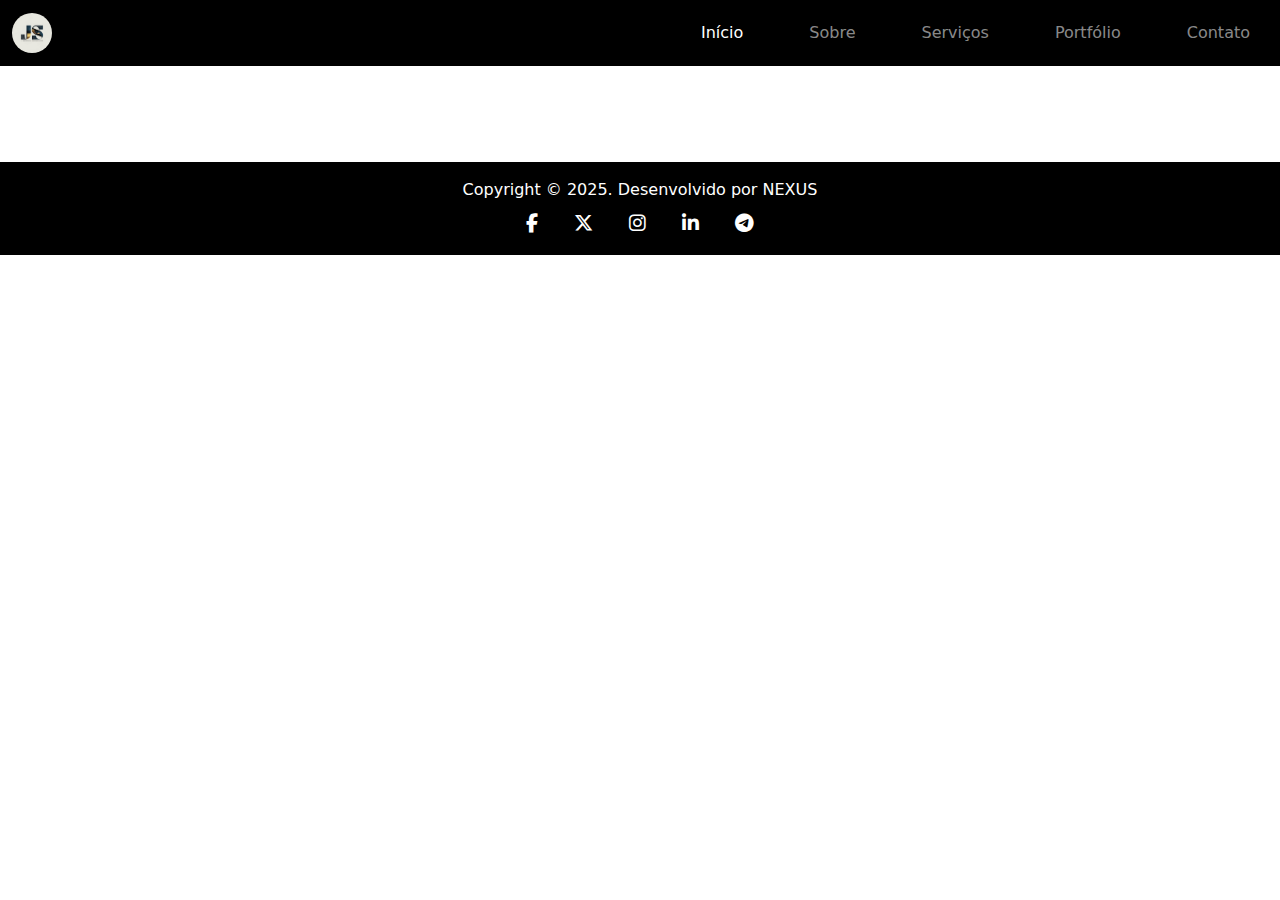
<file: Base.html>
<!DOCTYPE html>
<html lang="pt-br">

<head>
  <meta charset="UTF-8">
  <meta name="viewport" content="width=device-width, initial-scale=1.0">
  <title>JS A & C</title>

  <!-- Ícone do site -->
  <link rel="icon" href="imgs/logo.jpg" type="image/png">

  <!-- Bootstrap CSS -->
  <link href="https://cdn.jsdelivr.net/npm/bootstrap@5.3.3/dist/css/bootstrap.min.css" rel="stylesheet">

  <!-- Font Awesome (para ícones de redes sociais) -->
  <link rel="stylesheet" href="https://cdnjs.cloudflare.com/ajax/libs/font-awesome/6.5.0/css/all.min.css">

  <!-- Seu CSS personalizado -->
  <link rel="stylesheet" href="css/nav_footer.css">

  <!-- Gerenciador de conteudo -->
   <script src="js/links.js"></script>
</head>

<body>
  <header>
    <nav class="navbar navbar-expand-sm navbar-dark">
      <div class="container-fluid">
        <a class="navbar-brand" href="#">
          <img src="imgs/logo.jpg" alt="Logo" style="width: 40px;" class="rounded-pill">
        </a>
        <ul class="navbar-nav ms-auto">
          <li class="nav-item"><a class="nav-link active" href="#">Início</a></li>
          <li class="nav-item"><a class="nav-link" href="Templates/Sobre.html">Sobre</a></li>
          <li class="nav-item"><a class="nav-link" href="Templates/Servicos.html">Serviços</a></li>
          <li class="nav-item"><a class="nav-link" href="Templates/Portifolio.html">Portfólio</a></li>
          <li class="nav-item"><a class="nav-link" href="Templates/Contato.html">Contato</a></li>
        </ul>
      </div>
    </nav>
  </header>

  <main class="container py-5">
    <!-- Exemplo de vídeo comentado corretamente -->
    <!--
    <video id="meuVideo" autoplay muted loop width="600" style="cursor: pointer;">
      <source src="URL_DO_VIDEO.mp4" type="video/mp4">
      Seu navegador não suporta vídeo.
    </video>
    -->
  </main>

  <footer class="text-center text-white p-3">
    <p class="mb-2">Copyright &copy; 2025. Desenvolvido por NEXUS</p>
    <div class="footer-social d-flex justify-content-center gap-3">
        <a href="#"><i class="fab fa-facebook-f"></i></a>
        <a href="#"><i class="fab fa-x-twitter"></i></a>
        <a href="#"><i class="fab fa-instagram"></i></a>
        <a href="#"><i class="fab fa-linkedin-in"></i></a>
        <a href="#"><i class="fab fa-telegram-plane"></i></a>
    </div>
  </footer>

  <!-- Bootstrap JS -->
  <script src="https://cdn.jsdelivr.net/npm/bootstrap@5.3.3/dist/js/bootstrap.bundle.min.js"></script>
</body>

</html>
</file>
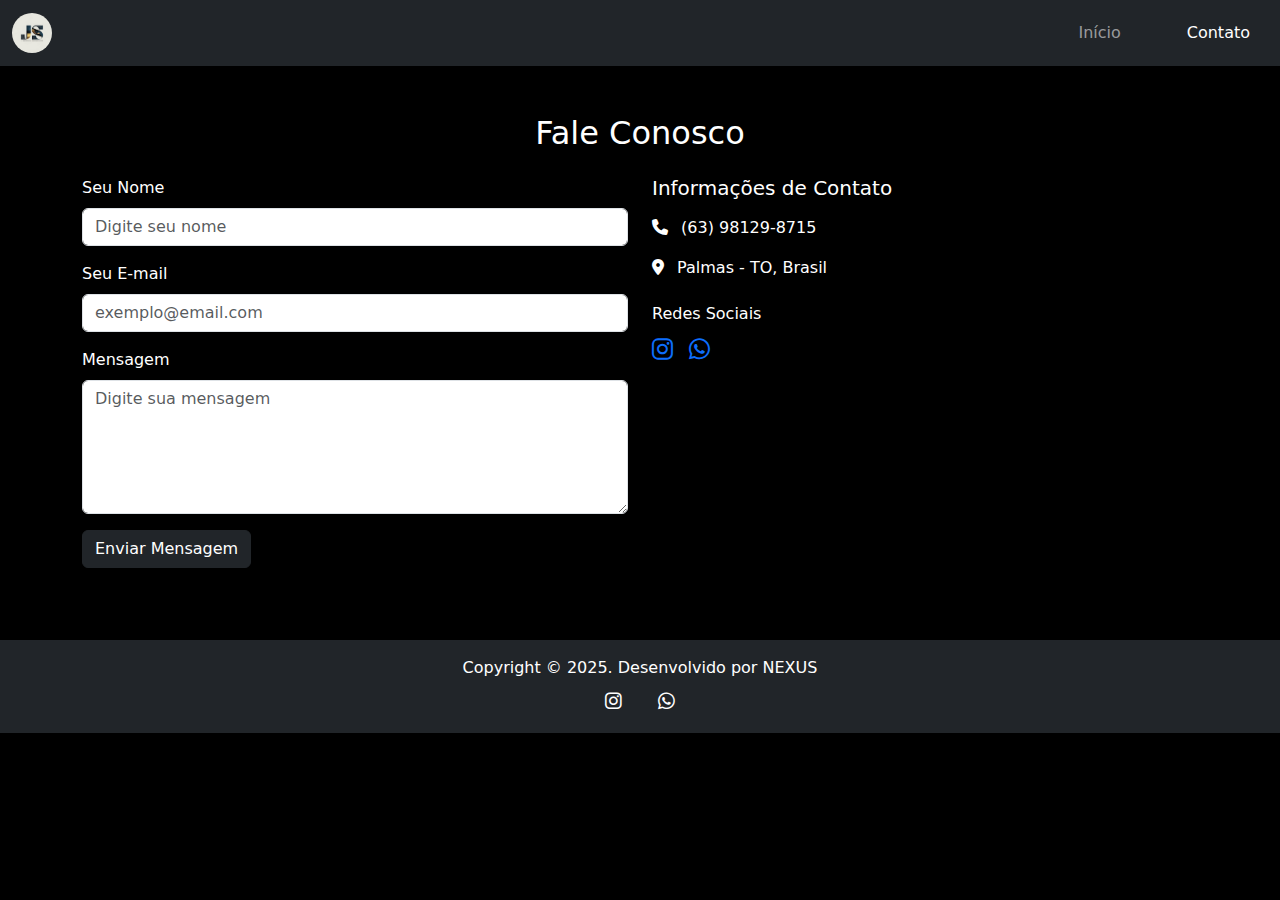
<file: Contato.html>
<!DOCTYPE html>
<html lang="pt-br">

<head>
  <meta charset="UTF-8">
  <meta name="viewport" content="width=device-width, initial-scale=1.0">
  <title>JS A & C</title>

  <!-- Ícone do site -->
  <link rel="icon" href="imgs/JSousa_Logo-removebg-preview.png" type="image/png">

  <!-- Bootstrap CSS -->
  <link href="https://cdn.jsdelivr.net/npm/bootstrap@5.3.3/dist/css/bootstrap.min.css" rel="stylesheet">

  <!-- Font Awesome (para ícones de redes sociais) -->
  <link rel="stylesheet" href="https://cdnjs.cloudflare.com/ajax/libs/font-awesome/6.5.0/css/all.min.css">

  <!-- Seus CSS personalizado -->
  <link rel="stylesheet" href="css/nav_footer.css">
  <link rel="stylesheet" href="css/contatos.css">
</head>

<body>
  <header>
    <nav class="navbar navbar-expand-sm navbar-dark bg-dark">
      <div class="container-fluid">
        <a class="navbar-brand" href="/index.html">
          <img src="imgs/logo.jpg" alt="Logo" style="width: 40px;" class="rounded-pill">
        </a>
        <ul class="navbar-nav ms-auto">
          <li class="nav-item"><a class="nav-link" href="/index.html">Início</a></li>
          <!-- <li class="nav-item"><a class="nav-link" href="Sobre.html">Sobre</a></li> -->
          <!-- <li class="nav-item"><a class="nav-link" href="Servicos.html">Serviços</a></li> -->
          <!-- <li class="nav-item"><a class="nav-link" href="Portifolio.html">Portfólio</a></li> -->
          <li class="nav-item"><a class="nav-link active" href="Contato.html">Contato</a></li>
        </ul>
      </div>
    </nav>
  </header>

  <main class="container py-5">
    <h2 class="text-center mb-4">Fale Conosco</h2>

    <div class="row">
      <!-- Formulário -->
      <div class="col-md-6 mb-4">
        <form>
          <div class="mb-3">
            <label for="nome" class="form-label">Seu Nome</label>
            <input type="text" class="form-control" id="nome" placeholder="Digite seu nome" required />
          </div>
          <div class="mb-3">
            <label for="email" class="form-label">Seu E-mail</label>
            <input type="email" class="form-control" id="email" placeholder="exemplo@email.com" required />
          </div>
          <div class="mb-3">
            <label for="mensagem" class="form-label">Mensagem</label>
            <textarea class="form-control" id="mensagem" rows="5" placeholder="Digite sua mensagem" required></textarea>
          </div>
          <button type="submit" class="btn btn-dark">Enviar Mensagem</button>
        </form>
      </div>

      <!-- Informações de Contato -->
      <div class="col-md-6">
        <h5 class="mb-3">Informações de Contato</h5>
        <!-- <p><i class="fas fa-envelope me-2"></i> contato@jsousavisual.com</p -->
        <p><i class="fas fa-phone me-2"></i> (63) 98129-8715</p>
        <p><i class="fas fa-map-marker-alt me-2"></i> Palmas - TO, Brasil</p>

        <h6 class="mt-4">Redes Sociais</h6>
        <div class="d-flex gap-3 fs-4">
          <a href="https://www.instagram.com/jsouza_vizual" target="_blank"><i class="fab fa-instagram"></i></a>
          <a href="https://wa.me/556381298715?text=Ol%C3%A1!%20Gostaria%20de%20obter%20mais%20informa%C3%A7%C3%B5es%20sobre%20os%20servi%C3%A7os%20de%20audiovisual%20e%20comunica%C3%A7%C3%A3o%20oferecidos%20por%20voc%C3%AAs." target="_blank"><i class="fab fa-whatsapp"></i></a>
        </div>
      </div>
    </div>
  </main>

  <footer class="text-center text-white p-3 bg-dark">
    <p class="mb-2">Copyright &copy; 2025. Desenvolvido por NEXUS</p>
    <div class="footer-social d-flex justify-content-center gap-3">
        <!-- <a href="#"><i class="fab fa-facebook-f"></i></a> -->
        <!-- <a href="#"><i class="fab fa-x-twitter"></i></a> -->
        <a href="https://www.instagram.com/jsouza_vizual?utm_source=ig_web_button_share_sheet&igsh=ZDNlZDc0MzIxNw=="><i class="fab fa-instagram"></i></a>
        <!-- <a href="#"><i class="fab fa-linkedin-in"></i></a> -->
        <a href="https://wa.me/556381298715?text=Ol%C3%A1!%20Gostaria%20de%20obter%20mais%20informa%C3%A7%C3%B5es%20sobre%20os%20servi%C3%A7os%20de%20audiovisual%20e%20comunica%C3%A7%C3%A3o%20oferecidos%20por%20voc%C3%AAs."><i class="fab fa-whatsapp"></i></a>
    </div>
  </footer>

  <!-- Bootstrap JS -->
  <script src="https://cdn.jsdelivr.net/npm/bootstrap@5.3.3/dist/js/bootstrap.bundle.min.js"></script>
</body>

</html>
</file>
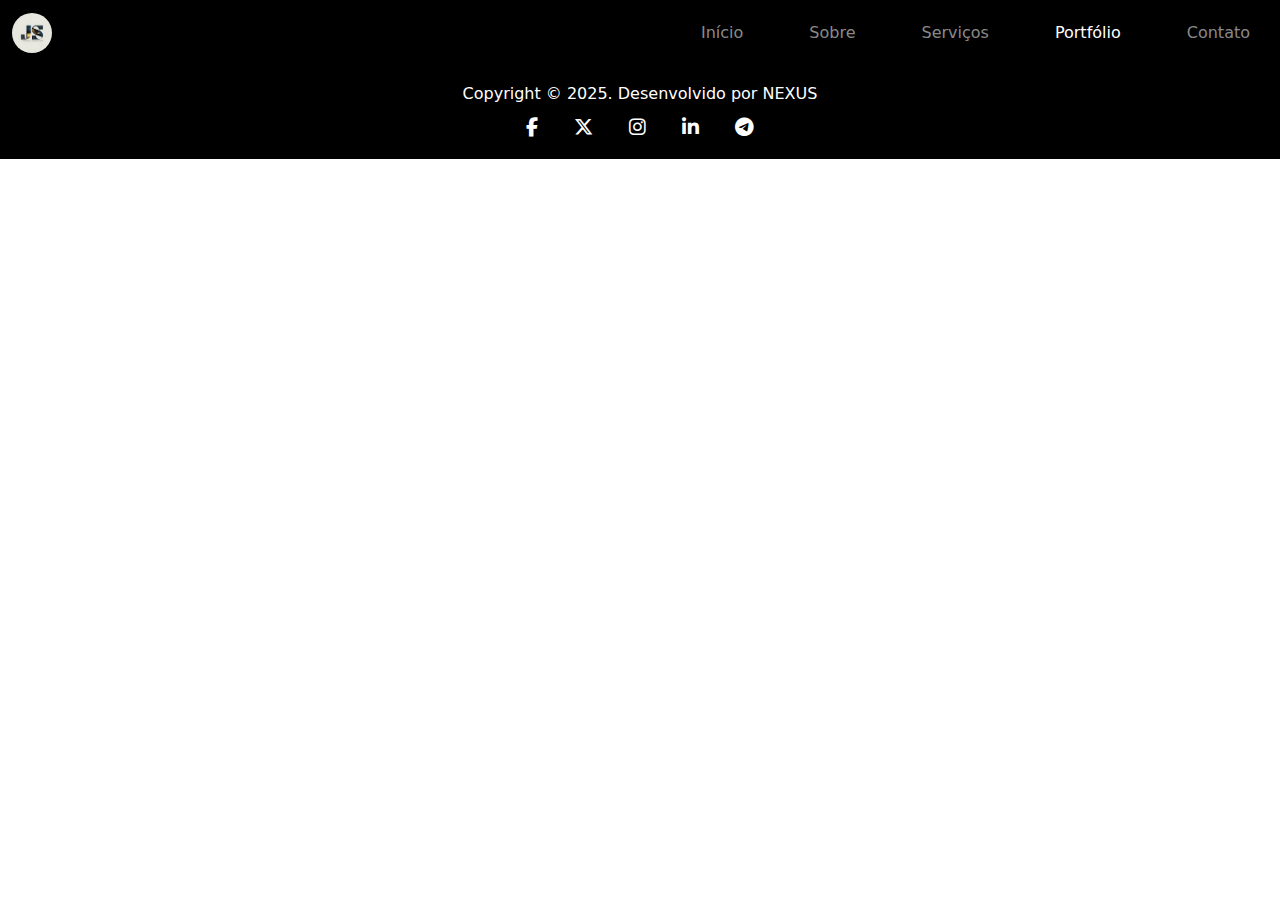
<file: Templates/Portifolio.html>
<!DOCTYPE html>
<html lang="pt-br">

<head>
  <meta charset="UTF-8">
  <meta name="viewport" content="width=device-width, initial-scale=1.0">
  <title>JS A & C</title>

  <!-- Ícone do site -->
  <link rel="icon" href="/imgs/logo.jpg" type="image/png">

  <!-- Bootstrap CSS -->
  <link href="https://cdn.jsdelivr.net/npm/bootstrap@5.3.3/dist/css/bootstrap.min.css" rel="stylesheet">

  <!-- Font Awesome (para ícones de redes sociais) -->
  <link rel="stylesheet" href="https://cdnjs.cloudflare.com/ajax/libs/font-awesome/6.5.0/css/all.min.css">

  <!-- Seu CSS personalizado -->
  <link rel="stylesheet" href="/css/nav_footer.css">
</head>

<body>
  <header>
    <nav class="navbar navbar-expand-sm navbar-dark">
      <div class="container-fluid">
        <a class="navbar-brand" href="#">
          <img src="/imgs/logo.jpg" alt="Logo" style="width: 40px;" class="rounded-pill">
        </a>
        <ul class="navbar-nav ms-auto">
          <li class="nav-item"><a class="nav-link" href="/index.html">Início</a></li>
          <li class="nav-item"><a class="nav-link" href="Sobre.html">Sobre</a></li>
          <li class="nav-item"><a class="nav-link" href="Servicos.html">Serviços</a></li>
          <li class="nav-item"><a class="nav-link active" href="#">Portfólio</a></li>
          <li class="nav-item"><a class="nav-link" href="Contato.html">Contato</a></li>
        </ul>
      </div>
    </nav>
  </header>

  <main>
    
  </main>

  <footer class="text-center text-white p-3">
    <p class="mb-2">Copyright &copy; 2025. Desenvolvido por NEXUS</p>
    <div class="footer-social d-flex justify-content-center gap-3">
        <a href="#"><i class="fab fa-facebook-f"></i></a>
        <a href="#"><i class="fab fa-x-twitter"></i></a>
        <a href="#"><i class="fab fa-instagram"></i></a>
        <a href="#"><i class="fab fa-linkedin-in"></i></a>
        <a href="#"><i class="fab fa-telegram-plane"></i></a>
    </div>
  </footer>

  <!-- Bootstrap JS -->
  <script src="https://cdn.jsdelivr.net/npm/bootstrap@5.3.3/dist/js/bootstrap.bundle.min.js"></script>
</body>

</html>
</file>
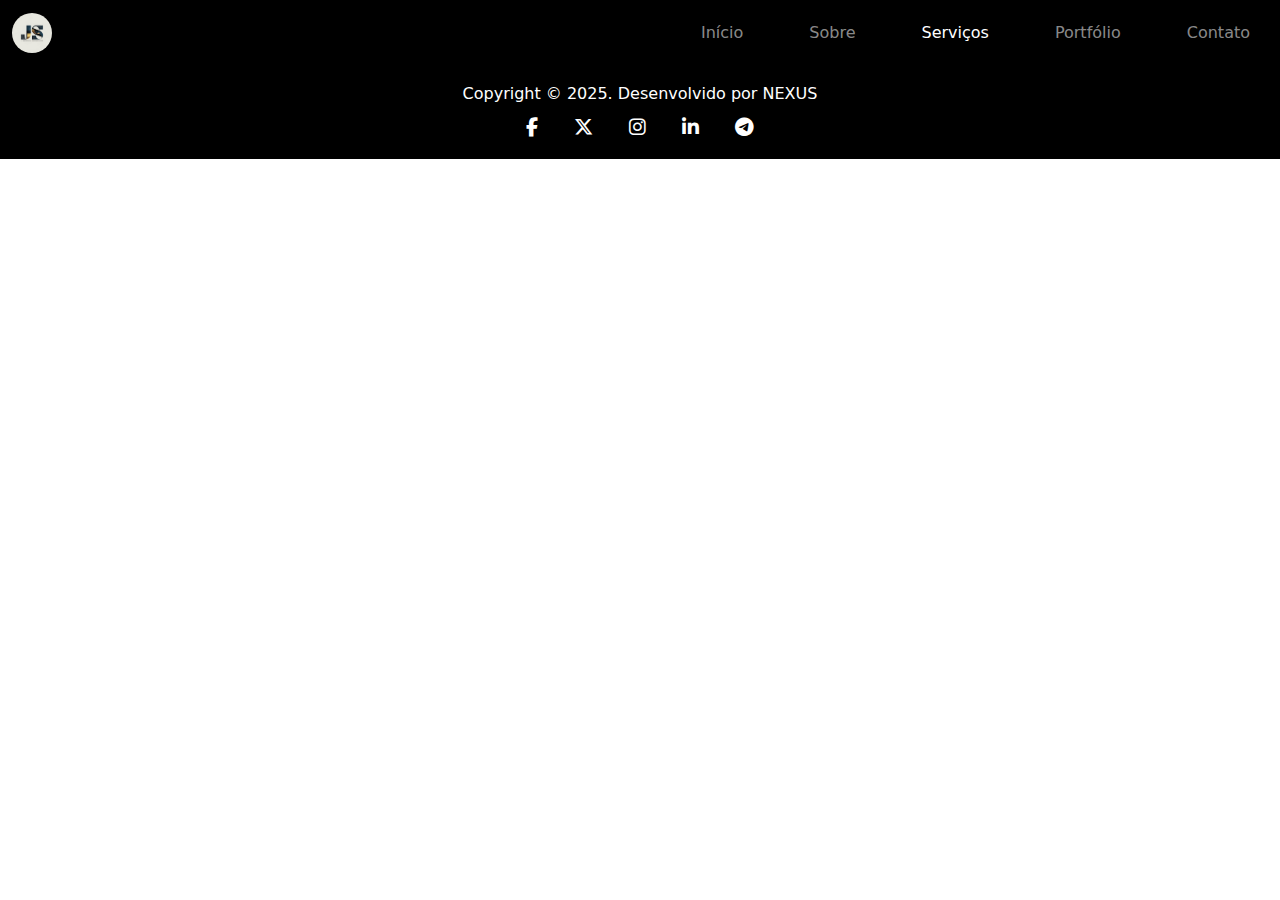
<file: Templates/Servicos.html>
<!DOCTYPE html>
<html lang="pt-br">

<head>
  <meta charset="UTF-8">
  <meta name="viewport" content="width=device-width, initial-scale=1.0">
  <title>JS A & C</title>

  <!-- Ícone do site -->
  <link rel="icon" href="/imgs/logo.jpg" type="image/png">

  <!-- Bootstrap CSS -->
  <link href="https://cdn.jsdelivr.net/npm/bootstrap@5.3.3/dist/css/bootstrap.min.css" rel="stylesheet">

  <!-- Font Awesome (para ícones de redes sociais) -->
  <link rel="stylesheet" href="https://cdnjs.cloudflare.com/ajax/libs/font-awesome/6.5.0/css/all.min.css">

  <!-- Seu CSS personalizado -->
  <link rel="stylesheet" href="/css/nav_footer.css">
</head>

<body>
  <header>
    <nav class="navbar navbar-expand-sm navbar-dark">
      <div class="container-fluid">
        <a class="navbar-brand" href="#">
          <img src="/imgs/logo.jpg" alt="Logo" style="width: 40px;" class="rounded-pill">
        </a>
        <ul class="navbar-nav ms-auto">
          <li class="nav-item"><a class="nav-link" href="/index.html">Início</a></li>
          <li class="nav-item"><a class="nav-link" href="Sobre.html">Sobre</a></li>
          <li class="nav-item"><a class="nav-link active" href="#">Serviços</a></li>
          <li class="nav-item"><a class="nav-link" href="Portifolio.html">Portfólio</a></li>
          <li class="nav-item"><a class="nav-link" href="Contato.html">Contato</a></li>
        </ul>
      </div>
    </nav>
  </header>

  <main>
   
  </main>

  <footer class="text-center text-white p-3">
    <p class="mb-2">Copyright &copy; 2025. Desenvolvido por NEXUS</p>
    <div class="footer-social d-flex justify-content-center gap-3">
        <a href="#"><i class="fab fa-facebook-f"></i></a>
        <a href="#"><i class="fab fa-x-twitter"></i></a>
        <a href="#"><i class="fab fa-instagram"></i></a>
        <a href="#"><i class="fab fa-linkedin-in"></i></a>
        <a href="#"><i class="fab fa-telegram-plane"></i></a>
    </div>
  </footer>

  <!-- Bootstrap JS -->
  <script src="https://cdn.jsdelivr.net/npm/bootstrap@5.3.3/dist/js/bootstrap.bundle.min.js"></script>
</body>

</html>
</file>
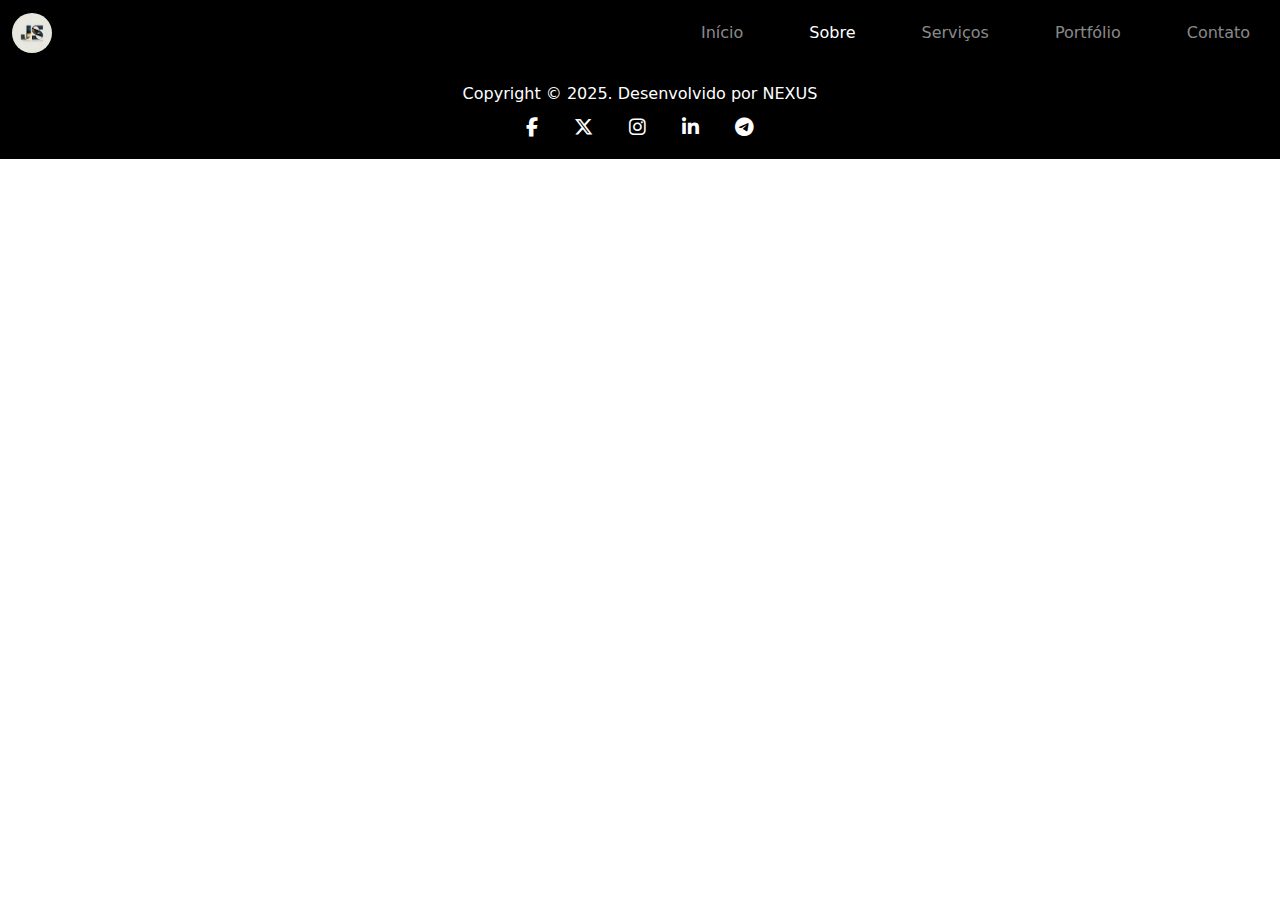
<file: Templates/Sobre.html>
<!DOCTYPE html>
<html lang="pt-br">

<head>
  <meta charset="UTF-8">
  <meta name="viewport" content="width=device-width, initial-scale=1.0">
  <title>JS A & C</title>

  <!-- Ícone do site -->
  <link rel="icon" href="/imgs/logo.jpg" type="image/png">

  <!-- Bootstrap CSS -->
  <link href="https://cdn.jsdelivr.net/npm/bootstrap@5.3.3/dist/css/bootstrap.min.css" rel="stylesheet">

  <!-- Font Awesome (para ícones de redes sociais) -->
  <link rel="stylesheet" href="https://cdnjs.cloudflare.com/ajax/libs/font-awesome/6.5.0/css/all.min.css">

  <!-- Seu CSS personalizado -->
  <link rel="stylesheet" href="/css/nav_footer.css">
</head>

<body>
  <header>
    <nav class="navbar navbar-expand-sm navbar-dark">
      <div class="container-fluid">
        <a class="navbar-brand" href="#">
          <img src="/imgs/logo.jpg" alt="Logo" style="width: 40px;" class="rounded-pill">
        </a>
        <ul class="navbar-nav ms-auto">
          <li class="nav-item"><a class="nav-link" href="/index.html">Início</a></li>
          <li class="nav-item"><a class="nav-link active" href="#">Sobre</a></li>
          <li class="nav-item"><a class="nav-link" href="Servicos.html">Serviços</a></li>
          <li class="nav-item"><a class="nav-link" href="Portifolio.html">Portfólio</a></li>
          <li class="nav-item"><a class="nav-link" href="Contato.html">Contato</a></li>
        </ul>
      </div>
    </nav>
  </header>

  <main >
   
  </main>

  <footer class="text-center text-white p-3">
    <p class="mb-2">Copyright &copy; 2025. Desenvolvido por NEXUS</p>
    <div class="footer-social d-flex justify-content-center gap-3">
        <a href="#"><i class="fab fa-facebook-f"></i></a>
        <a href="#"><i class="fab fa-x-twitter"></i></a>
        <a href="#"><i class="fab fa-instagram"></i></a>
        <a href="#"><i class="fab fa-linkedin-in"></i></a>
        <a href="#"><i class="fab fa-telegram-plane"></i></a>
    </div>
  </footer>

  <!-- Bootstrap JS -->
  <script src="https://cdn.jsdelivr.net/npm/bootstrap@5.3.3/dist/js/bootstrap.bundle.min.js"></script>
</body>

</html>
</file>
<file: css/nav_footer.css>
nav {
    background-color: black !important;
}

ul {
    gap: 30px !important;
}

.nav-item {
    padding-left: 10px !important;
    padding-right: 10px !important;
}

footer {
    background-color: #000000;/* Cor de fundo do rodapé */
    color: #fff;/* Texto branco */
    padding: 2rem 1rem;/* Espaçamento interno */
    text-align: center;/* Centraliza o texto */
    left: 0 !important;/* Posicionamento à esquerda */
    right: 0 !important;/* Posicionamento à direita */
}

/* Efeito hover nos links do rodapé */
footer div a:hover {
    color: #00ff99 !important;/* Cor verde ao passar o mouse */
}


/* Estiliza os ícones sociais (Facebook, Twitter...) */
.footer-social a {
    color: #fff !important;/* Ícones brancos */
    font-size: 1.2rem !important;/* Tamanho dos ícones */
    margin: 0 10px !important;/* Espaço entre ícones */
    display: inline-block !important;/* Exibe os ícones lado a lado */
}
</file>
<file: css/contatos.css>
body, main{
    background-color: black !important;
    color: white !important;
}
</file>
